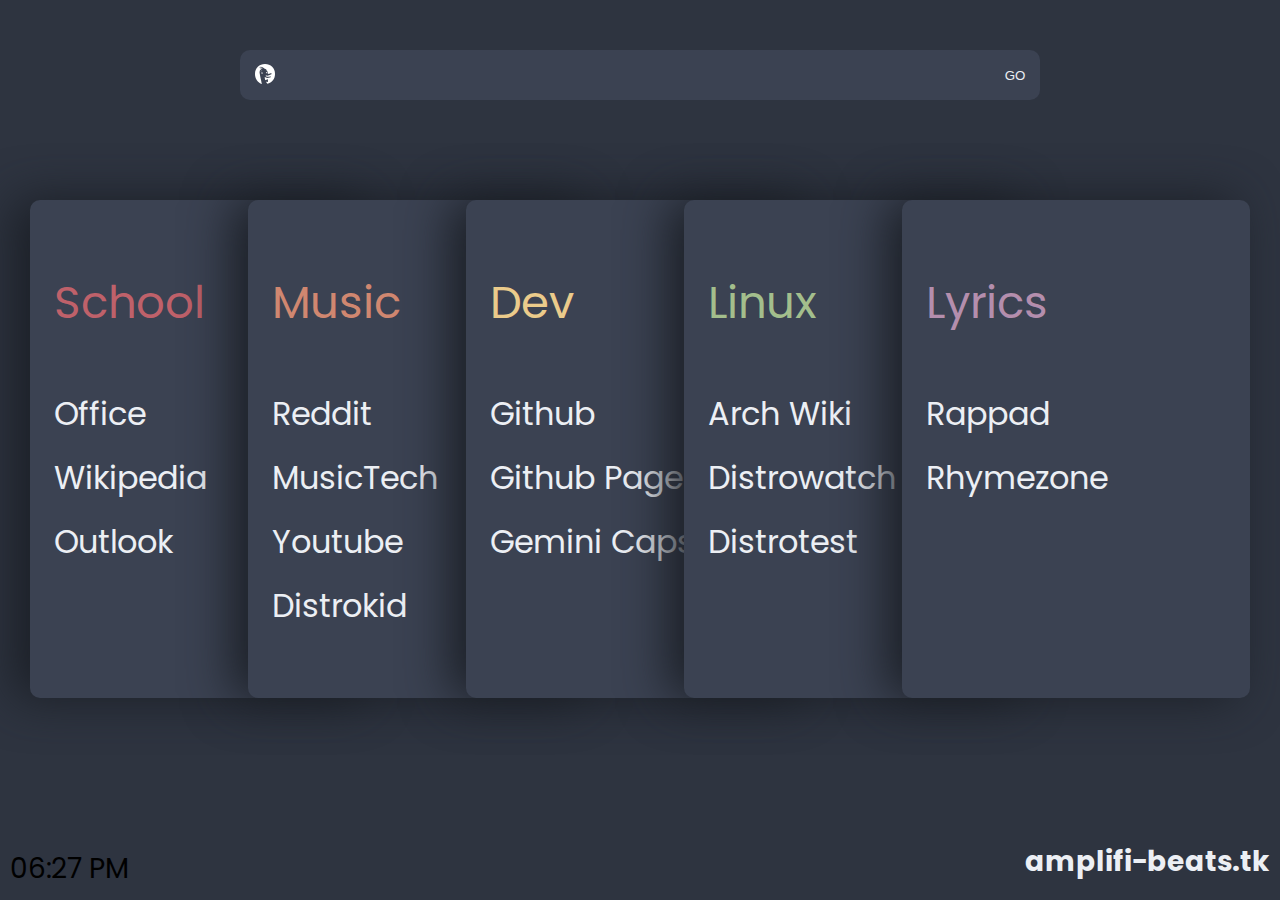
<file: startpage/index.html>
<!DOCTYPE html>
<html lang="en">
    <head>
        <meta charset="UTF-8">
        <meta name="viewport" content="width=device-width, initial-scale=1.0">
        <link rel="stylesheet" href="style.css">
        <script async type="text/javascript" src="script.js"></script>
        <link href="https://fonts.googleapis.com/css2?family=Poppins&display=swap" rel="stylesheet">
        <title>New Tab</title>
    </head>
    <body>
        <div class="search_block">
                <form id="search_eng_form" method="get" action="https://www.duckduckgo.com/">
                    <button type="button" class="se_btn" id="se_button"><img id="se_icon"src="icons/ddg.svg" class="filter-white"></button><input type="search" id="search" placeholder="Searching with DuckDuckGo" autocomplete="off" name="q" autofocus><button type="submit" class="go" id="go_btn">GO</button>
                </form>
        </div>
        <div class="card_list">
            <div class="card" id="watch">
                <p class="card_title" id="w">School</p>
                <a href="https://www.office.com">Office</a>
                <a href="https://www.wikipedia.org">Wikipedia</a>
                <a href="https://outlook.office.com">Outlook</a>
            </div>
            <div class="card" id="social">
                <p class="card_title" id="s">Music</p>
                <a href="https://www.reddit.com/">Reddit</a>
                <a href="https://www.musictech.net/">MusicTech</a>
                <a href="https://www.youtube.com">Youtube</a>
                <a href="https://distrokid.com">Distrokid</a>    
            </div>
            <div class="card" id="dev">
                <p class="card_title" id="d">Dev</p>
                <a href="https://github.com/">Github</a>
                <a href="https://www.amplifi-beats.tk">Github Pages</a>
                <a href="https://amplifibeats.pollux.casa" id="stackoverflow">Gemini Capsule</a>
            </div>
            <div class="card" id="linux">
                <p class="card_title" id="l">Linux</p>
                <a href="https://wiki.archlinux.org/">Arch Wiki</a>
                <a href="https://distrowatch.com/">Distrowatch</a>
                <a href="https://distrotest.net">Distrotest</a>
            </div>
            <div class="card" id="email">
                <p class="card_title" id="e">Lyrics</p>
                <a href="https://rappad.co">Rappad</a>
                <a href="https://rhymezone.com">Rhymezone</a>
            </div>
        </div>
            <p id="time"></p>  
        <a href="https://www.amplifi-beats.tk"><h2>amplifi-beats.tk</h2></a>  
    </body>
</html>
</file>
<file: startpage/style.css>
body {
    background-color: #2e3440;
    font-family: 'Poppins', sans-serif;
    overflow: hidden;
    -moz-user-select: none;
    padding: 0;
    margin: 0;
}

/*-------------------------------------------------------*/
/* This part of the code takes care of styling the cards */
/*-------------------------------------------------------*/
.card_list {
    display: flex;
    justify-content: center;
    align-items: center;
}
.card_title {
    font-size: 45px
}
.card {
    display: flex;
    position: relative;
    flex-direction: column;
    min-height: 450px;
    width: 300px;
    min-width: 200px;
    padding: 1.5rem;
    border-radius: 10px;
    background-color: #3b4252;
    box-shadow: -1rem 0 3rem #1b1f26;
    transition: .2s;
}
.card:hover, .card:active {
    transform: translateY(-1rem)
}
.card:hover~.card, .card:active~.card {
    transform: translateX(130px)
}
.card:not(:first-child) {
    margin-left: -130px
}
a:visited, a:link, a:active {
    color: #eceff4;
    height: auto;
    width: auto;
    text-decoration: none;
    font-size: 32px;
    line-height: 2;
}
a:hover {
    text-shadow: 2px 2px 4px #1b1f26;
}
#watch > a:hover {
    color: #bf616a
}
#social > a:hover {
    color: #d08770
}
#dev > a:hover {
    color: #ebcb8b
}
#linux > a:hover {
    color: #a3be8c
}
#email > a:hover {
    color: #b48ead
}
a:hover {
    color: #88c0d0
}

/*Card name styling*/
#w {
    color: #bf616a
}
#s {
    color: #d08770
}
#d {
    color: #ebcb8b
}
#l {
    color: #a3be8c
}
#e {
    color: #b48ead
}

/*---------------------------------------------------------------------------------------------------------*/
/* This part of the code takes care of styling the search engine icons, buttons, input box and go button.  */
/*---------------------------------------------------------------------------------------------------------*/

.search_block {
  display: flex;
  align-items: center;
  justify-content: center;
  margin-top: 50px;
  margin-bottom: 100px;
  transition: box-shadow 0.5s;
}
input {
    color: #eceff4;
    background-color: #3b4252;
    width: 700px;
    text-align: center;
    height: 50px;
    font-size: 20px;
    border: none;
    vertical-align: top;
    outline: none;
}
input:focus::placeholder {
    color: transparent;
}
button {
    width: 50px;
    height: 50px;
    background: #3b4252;
    vertical-align: top;
    border: none;
    color: #97cdfd;
    transition: background-color 0.3s, color 0.3s;
}
button:hover {
    background-color: #81a1c1;
    color: #eceff4;
}
.go {
    color: #eceff4;
    border-bottom-right-radius: 10px;
    border-top-right-radius: 10px;
    
}
.go:hover {
    color: #2e3440;
}
.se_btn {
    border-bottom-left-radius: 10px;
    border-top-left-radius: 10px;  
}
#se_icon {
    width: 24px;
    height: 24px;
}
.filter-white {
    filter: invert(1)
}

/*-------------------------------------------------------------------------*/
/* This part of the code takes care of the styling the greeting, and time. */
/*-------------------------------------------------------------------------*/

#time {
    position: absolute;
    bottom: 0px;
    left: 0px;
    margin: 10px; 
    font-size: 28px;
    animation:blinking 5s infinite;
    }
    @keyframes blinking{
    0%{     color: #5e81ac; }
    25%{    color: #81a1c1; }
    50%{    color: #88c0d0; }
    75%{    color: #8fbcbb; }
    100%{   color: #5e81ac; }
}

/* "III" or "Tertius" is the name of this startpage*/
h2 {
    font-size: 28px;
    position: absolute;
    bottom: 0;
    right: 0;
    margin: 10px;
    animation:blinking 5s infinite;
    }
    @keyframes blinking{
    0%{     color: #5e81ac; }
    25%{    color: #81a1c1; }
    50%{    color: #88c0d0; }
    75%{    color: #8fbcbb; }
    100%{   color: #5e81ac; }
}
</file>
